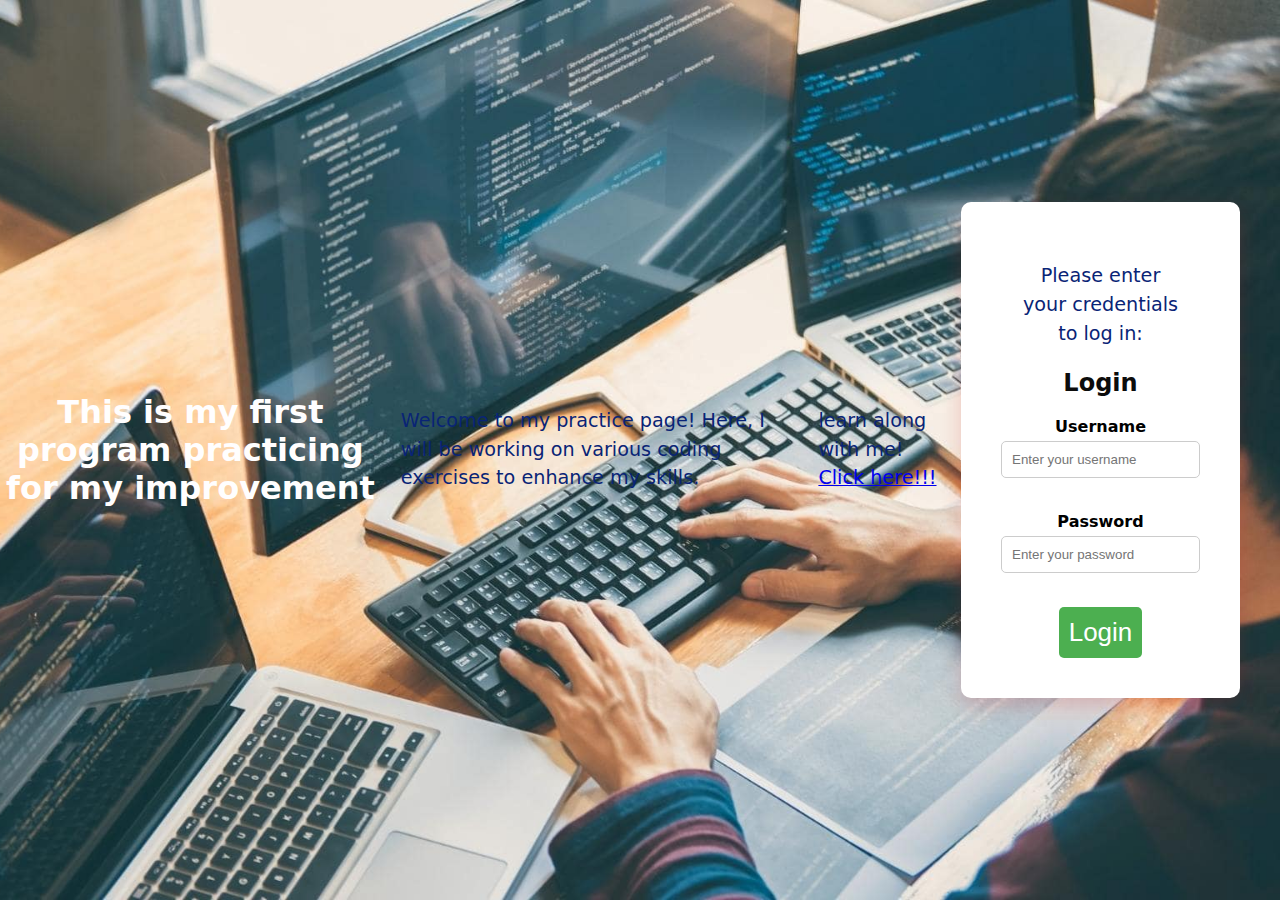
<file: adrenalin/index.html>
<!DOCTYPE html>
<head>
<meta charset="UTF-8">
<meta name="viewport" content="width=device-width, initial-scale=1.0">
<title>Adrenalin Practice</title>
<link rel="stylesheet" href="style.css">
<body>
<h1>This is my first program practicing for my improvement</h1>
<p>Welcome to my practice page! Here, I will be working on various coding exercises to enhance my skills.</p>
<p>learn along with me!
    <a href="https://www.myadrenalin.com/company">Click here!!!</a>
<div class="login-container">
    <p>Please enter your credentials to log in:</p>
<h2>Login</h2>
    <form action="welcome.html" method="get">
      <label for="username">Username</label>
      <input type="text" id="username" placeholder="Enter your username" required>
<br>
      <label for="password">Password</label>
      <input type="password" id="password" placeholder="Enter your password" required>
<br>
      <button type="submit">Login</button>
    </form>
</div>
</p>
</body>
</head>
</file>
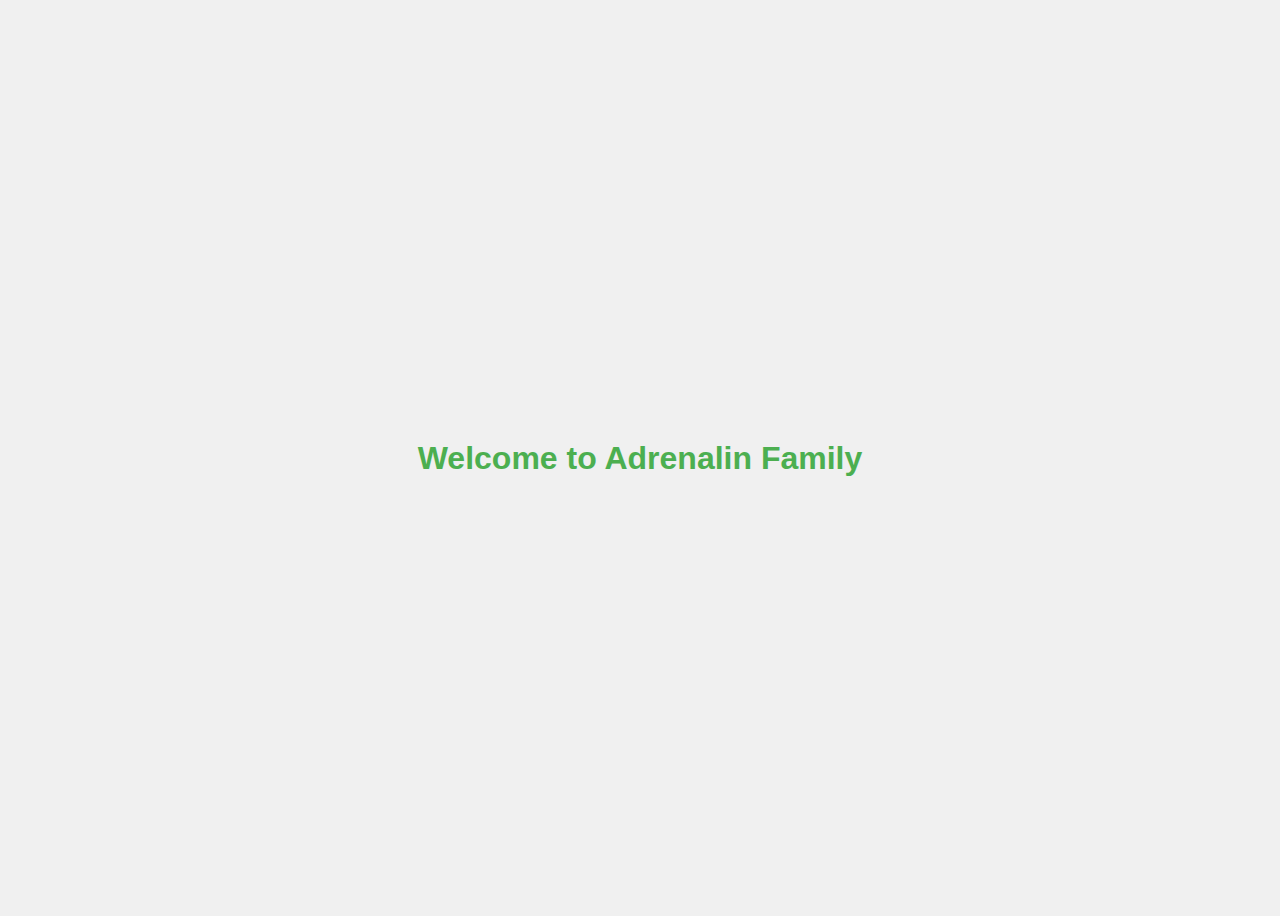
<file: adrenalin/welcome.html>
<!DOCTYPE html>
<html lang="en">
<head>
  <meta charset="UTF-8">
  <title>Welcome</title>
  <style>
    body {
      background-color: #f0f0f0;
      font-family: 'Poppins', sans-serif;
      display: flex;
      justify-content: center;
      align-items: center;
      height: 100vh;
    }

    h1 {
      color: #4CAF50;
      font-size: 32px;
    }
  </style>
</head>
<body>
  <h1>Welcome to Adrenalin Family</h1>
</body>
</html>
</file>
<file: adrenalin/style.css>
body {
    font-family: 'Poppins', sans-serif;
    margin: 0;
  padding: 0;
  background: url("Career-in-Computer-Science-1.jpg") no-repeat center center fixed;
  background-size: cover;
  font-family:system-ui, -apple-system, BlinkMacSystemFont, 'Segoe UI', Roboto, Oxygen, Ubuntu, Cantarell, 'Open Sans', 'Helvetica Neue', sans-serif;
  display: flex;
  height: 100vh;
  justify-content: center;
  align-items: center;
}
h1 {
    font-size: 2em;
    color: #fffefe;
    text-align: center;
}
p {
    font-size: 1.2em;
    color: #092476;
    line-height: 1.5;
    margin: 20px;
}
form {
  display: flex;
  flex-direction: column;
  align-items: center;
}
h2 {
    font-size: 1.5em;
    color: #0c0c0c;
    text-align: center;
}
button:hover {
  background-color: #45a049;
}
button {
  padding: 10px;
  background-color: #4CAF50;
  color: white;
  border: none;
  border-radius: 5px;
  font-size: 26px;
  cursor: pointer;
}
input {
  padding: 10px;
  margin-bottom: 15px;
  border: 1px solid #ccc;
  border-radius: 5px;
}
label {
  margin-bottom: 5px;
  font-weight: bold;
}
.login-container {
  background: white;
  padding: 40px;
  border-radius: 10px;
  box-shadow: 0 8px 20px rgba(203, 29, 29, 0.2);
  width: 300px;
  text-align: center;
}
body {
  background: url("Career-in-Computer-Science-1.jpg") no-repeat center center fixed;
  background-size: cover;/* This will blur everything including form if inside */
}
</file>
